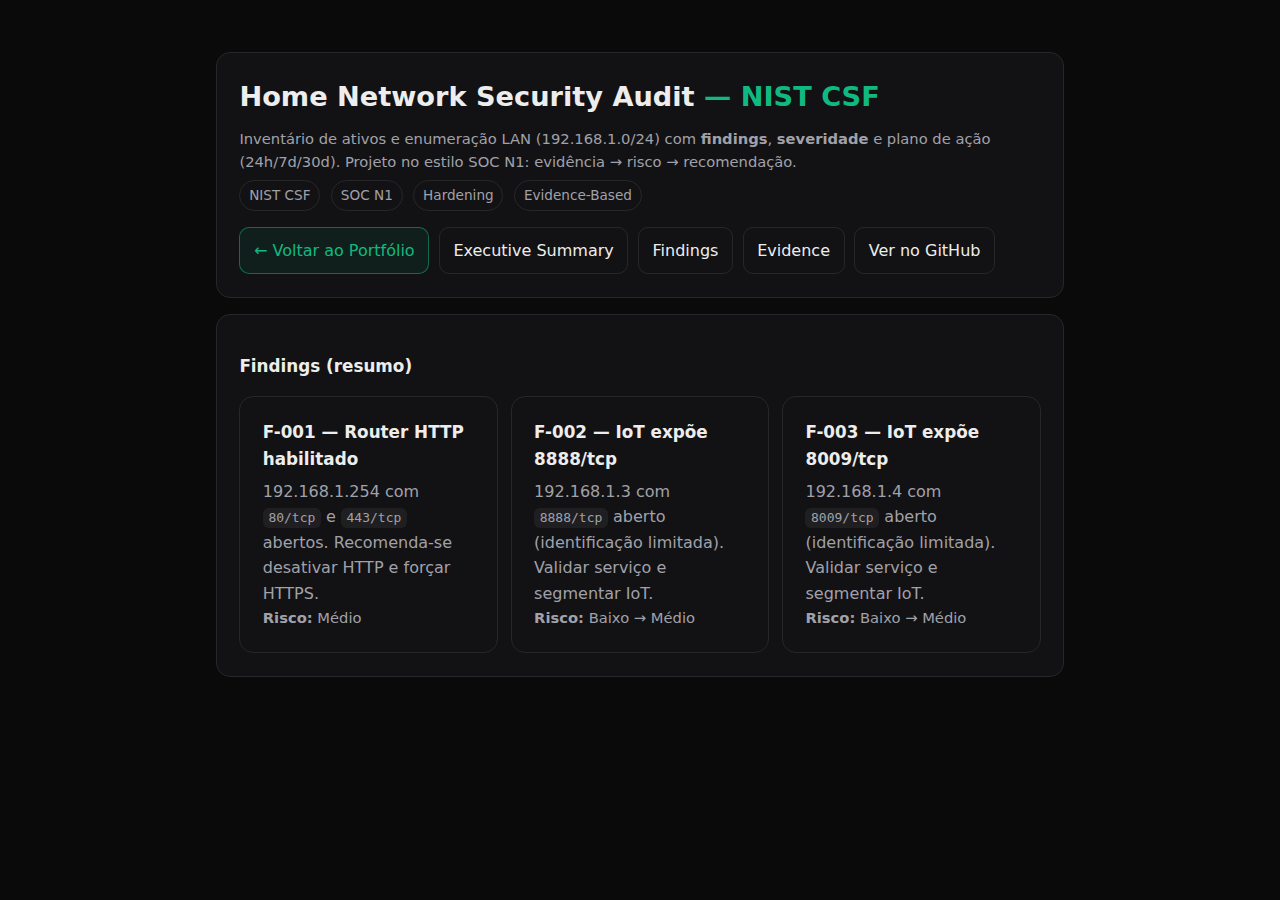
<file: home-network-security-audit/index.html>
<!doctype html>
<html lang="pt-BR">
<head>
  <meta charset="utf-8" />
  <meta name="viewport" content="width=device-width,initial-scale=1" />
  <title>Home Network Security Audit — NIST CSF</title>
  <meta name="description" content="Auditoria de rede doméstica baseada no NIST CSF com evidências, findings e plano de ação." />
  <style>
    :root{--bg:#0a0a0b;--card:#121214;--border:#27272a;--text:#ededed;--muted:#a1a1aa;--acc:#10b981;--acc2:#3b82f6;}
    *{box-sizing:border-box;margin:0;padding:0}
    body{font-family:system-ui,-apple-system,Segoe UI,Roboto,Ubuntu,Cantarell,Inter,sans-serif;background:var(--bg);color:var(--text);line-height:1.6}
    .wrap{max-width:920px;margin:0 auto;padding:2.25rem}
    .card{background:var(--card);border:1px solid var(--border);border-radius:14px;padding:1.4rem;margin-top:1rem}
    h1{font-size:1.7rem;margin-bottom:.5rem}
    h2{font-size:1.05rem;margin:1rem 0 .5rem}
    p{color:var(--muted)}
    .pill{display:inline-block;margin:.35rem .35rem 0 0;padding:.25rem .55rem;border:1px solid var(--border);border-radius:999px;color:var(--muted);font-size:.85rem}
    .btns{display:flex;flex-wrap:wrap;gap:.6rem;margin-top:1rem}
    a.btn{display:inline-block;text-decoration:none;color:var(--text);border:1px solid var(--border);border-radius:10px;padding:.6rem .85rem}
    a.btn.primary{border-color:rgba(16,185,129,.5);background:rgba(16,185,129,.08);color:var(--acc)}
    a.btn:hover{border-color:rgba(59,130,246,.6)}
    .k{color:var(--acc);font-weight:700}
    .grid{display:grid;grid-template-columns:repeat(auto-fit,minmax(240px,1fr));gap:.8rem;margin-top:1rem}
    .small{font-size:.92rem}
    code{background:rgba(255,255,255,.06);padding:.15rem .35rem;border-radius:6px}
  </style>
</head>
<body>
  <main class="wrap">
    <div class="card">
      <h1>Home Network Security Audit <span class="k">— NIST CSF</span></h1>
      <p class="small">
        Inventário de ativos e enumeração LAN (192.168.1.0/24) com <b>findings</b>, <b>severidade</b> e plano de ação (24h/7d/30d).
        Projeto no estilo SOC N1: evidência → risco → recomendação.
      </p>

      <div>
        <span class="pill">NIST CSF</span>
        <span class="pill">SOC N1</span>
        <span class="pill">Hardening</span>
        <span class="pill">Evidence-Based</span>
      </div>

      <div class="btns">
        <a class="btn primary" href="../">← Voltar ao Portfólio</a>
        <a class="btn" href="./docs/executive-summary.md">Executive Summary</a>
        <a class="btn" href="./findings/README.md">Findings</a>
        <a class="btn" href="./evidence/README.md">Evidence</a>
        <a class="btn" href="https://github.com/thiagolopessec/thiagolopessec.github.io/tree/main/home-network-security-audit" target="_blank" rel="noopener">Ver no GitHub</a>
      </div>
    </div>

    <div class="card">
      <h2>Findings (resumo)</h2>
      <div class="grid">
        <div class="card" style="margin:0">
          <h2 style="margin:0 0 .35rem">F-001 — Router HTTP habilitado</h2>
          <p>192.168.1.254 com <code>80/tcp</code> e <code>443/tcp</code> abertos. Recomenda-se desativar HTTP e forçar HTTPS.</p>
          <p class="small"><b>Risco:</b> Médio</p>
        </div>
        <div class="card" style="margin:0">
          <h2 style="margin:0 0 .35rem">F-002 — IoT expõe 8888/tcp</h2>
          <p>192.168.1.3 com <code>8888/tcp</code> aberto (identificação limitada). Validar serviço e segmentar IoT.</p>
          <p class="small"><b>Risco:</b> Baixo → Médio</p>
        </div>
        <div class="card" style="margin:0">
          <h2 style="margin:0 0 .35rem">F-003 — IoT expõe 8009/tcp</h2>
          <p>192.168.1.4 com <code>8009/tcp</code> aberto (identificação limitada). Validar serviço e segmentar IoT.</p>
          <p class="small"><b>Risco:</b> Baixo → Médio</p>
        </div>
      </div>
    </div>
  </main>
</body>
</html>
</file>
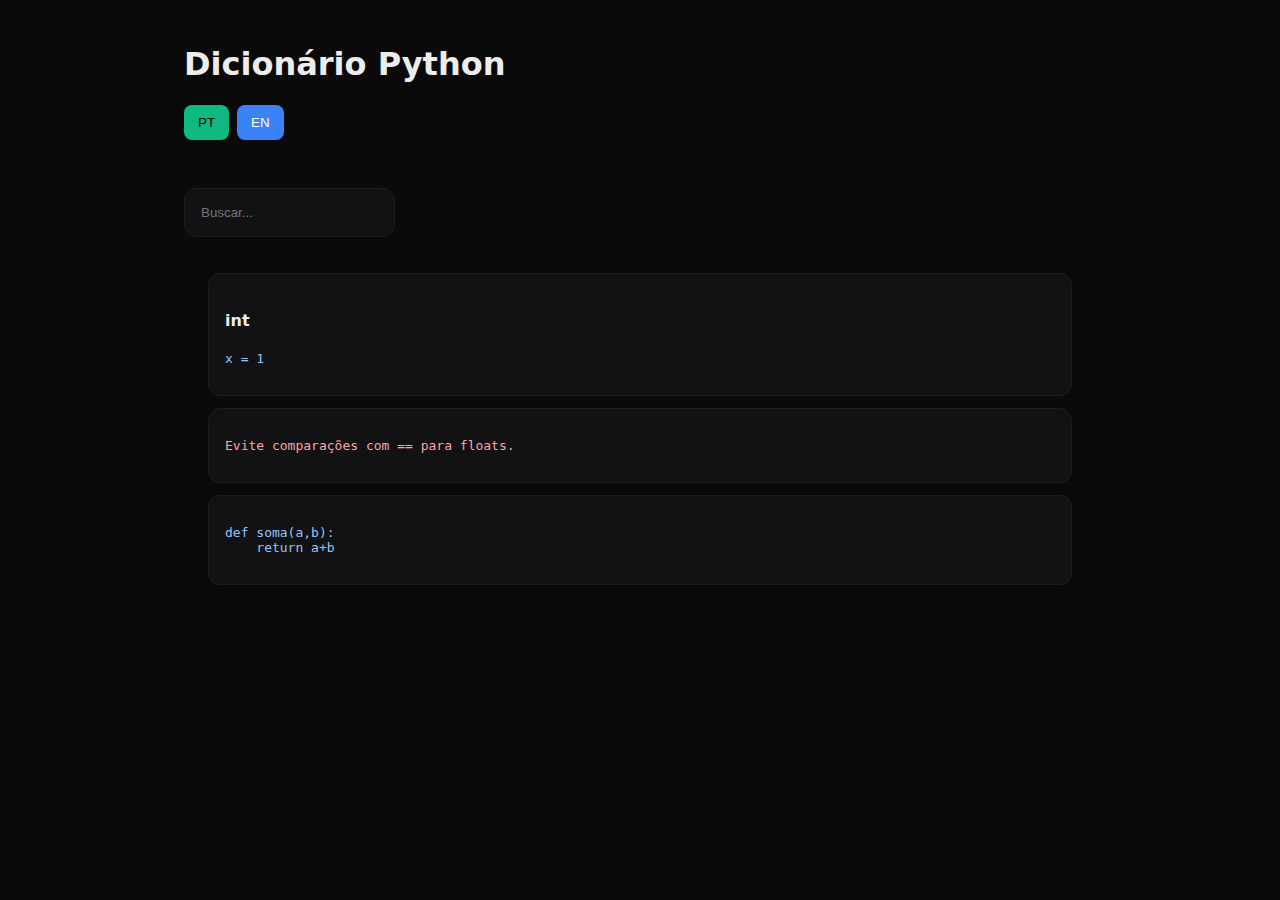
<file: thiagolopessec.github.io/dicionario.html>
<!doctype html>
<html lang="pt-br">
<head>
  <meta charset="utf-8">
  <meta name="viewport" content="width=device-width, initial-scale=1">
  <title>Dicionário Python</title>
  <link rel="stylesheet" href="assets/css/style.css">
</head>
<body>
  <header class="header section">
    <h1>Dicionário Python</h1>
    <div class="language-switch">
      <button class="btn" onclick="app.setLang('pt')">PT</button>
      <button class="btn-alt" onclick="app.setLang('en')">EN</button>
    </div>
  </header>
  <section class="section">
    <input id="search" class="card" placeholder="Buscar..." aria-label="Buscar termo" />
    <div id="results" class="section"></div>
  </section>
  <script src="assets/js/main.js"></script>
  <script src="assets/js/data.js"></script>
  <script src="assets/js/dicionario.js"></script>
</body>
</html>
</file>
<file: thiagolopessec.github.io/assets/css/style.css>
/* Legacy theme stylesheet for dictionary and alternate pages */
:root {
  --bg: #0a0a0b;
  --card-bg: #121214;
  --text: #ededed;
  --text-muted: #a1a1aa;
  --primary: #10b981;
  --secondary: #3b82f6;
}

* { box-sizing: border-box; }
body {
  margin: 0; font-family: system-ui, -apple-system, Segoe UI, Roboto, Arial, sans-serif;
  background: var(--bg); color: var(--text);
}
.header { padding: 24px; }
.section { padding: 24px; max-width: 960px; margin: 0 auto; }
.card { background: var(--card-bg); border-radius: 12px; padding: 16px; border: 1px solid #1c1c1f; }
.btn { background: var(--primary); color: #000; border: none; padding: 10px 14px; border-radius: 8px; cursor: pointer; }
.btn-alt { background: var(--secondary); color: #fff; border: none; padding: 10px 14px; border-radius: 8px; cursor: pointer; }
.language-switch { display: flex; gap: 8px; }

/* Utility for results */
.result-card { margin: 12px 0; }
.pitfall { color: #fca5a5; white-space: pre-wrap; }
.example { color: #93c5fd; white-space: pre-wrap; }
</file>
